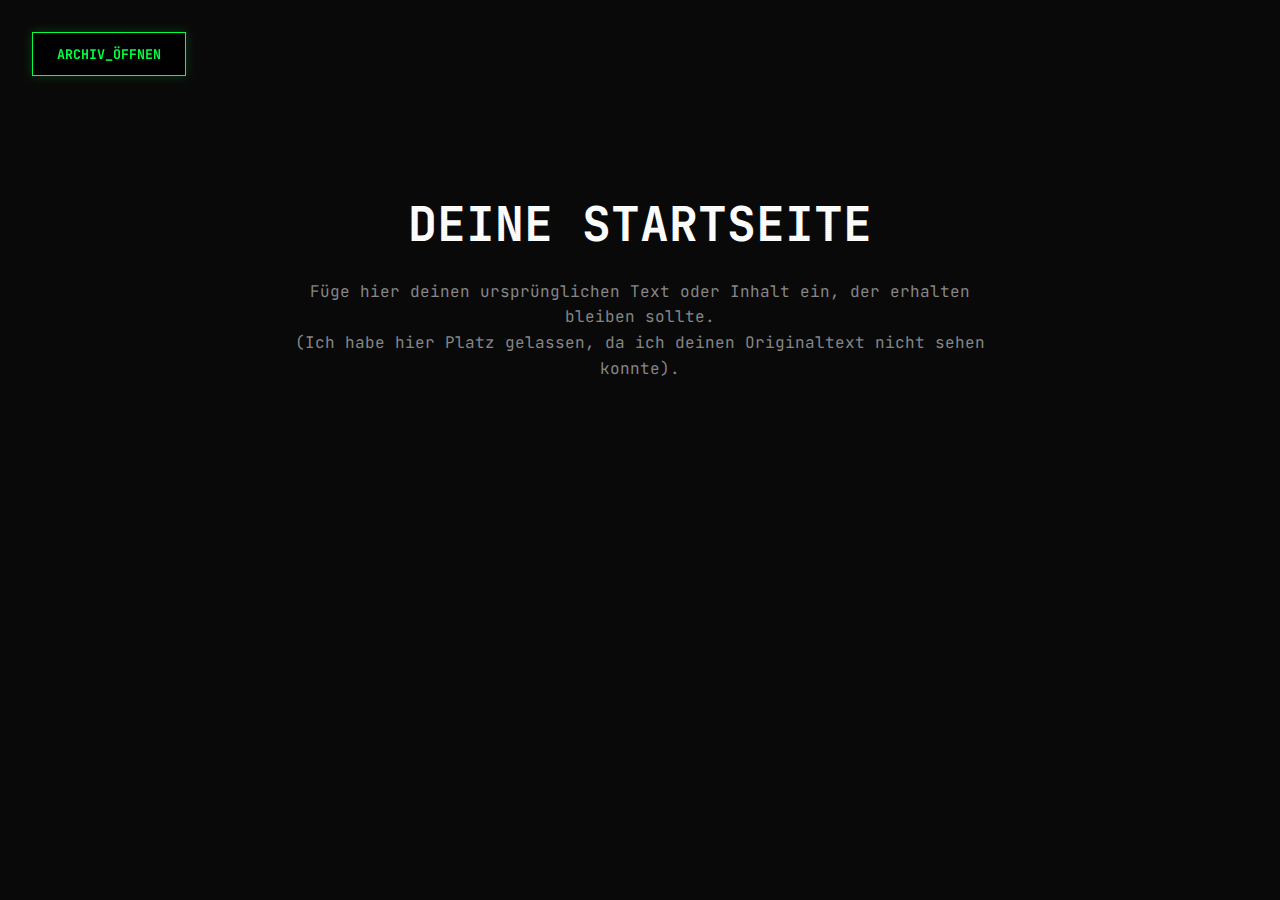
<file: index.html>
<!DOCTYPE html>
<html lang="de">
<head>
    <meta charset="UTF-8">
    <meta name="viewport" content="width=device-width, initial-scale=1.0">
    <title>Crypto Archiv & Spenden</title>
    <link rel="preconnect" href="https://fonts.googleapis.com">
    <link rel="preconnect" href="https://fonts.gstatic.com" crossorigin>
    <link href="https://fonts.googleapis.com/css2?family=JetBrains+Mono:wght@400;700&display=swap" rel="stylesheet">
    <style>
        :root {
            --bg-color: #0a0a0a;
            --text-color: #e0e0e0;
            --primary-color: #00ff41;
            --accent-color: #1a1a1a;
            --border-color: #333;
        }

        * {
            margin: 0;
            padding: 0;
            box-sizing: border-box;
            font-family: 'JetBrains Mono', monospace;
        }

        body {
            background-color: var(--bg-color);
            color: var(--text-color);
            line-height: 1.6;
            min-height: 100vh;
        }

        /* Scanline Effect */
        body::before {
            content: " ";
            display: block;
            position: fixed;
            top: 0;
            left: 0;
            bottom: 0;
            right: 0;
            background: linear-gradient(rgba(18, 16, 16, 0) 50%, rgba(0, 0, 0, 0.25) 50%), 
                        linear-gradient(90deg, rgba(255, 0, 0, 0.06), rgba(0, 255, 0, 0.02), rgba(0, 0, 255, 0.06));
            z-index: 100;
            background-size: 100% 2px, 3px 100%;
            pointer-events: none;
            opacity: 0.1;
        }

        .container {
            max-width: 800px;
            margin: 0 auto;
            padding: 2rem;
            padding-top: 6rem; /* Platz für den fixierten Button */
        }

        /* Navigation Button */
        .archive-btn {
            position: fixed;
            top: 2rem;
            left: 2rem;
            background: rgba(0, 0, 0, 0.8);
            border: 1px solid var(--primary-color);
            color: var(--primary-color);
            padding: 0.75rem 1.5rem;
            cursor: pointer;
            z-index: 1000;
            text-transform: uppercase;
            font-weight: bold;
            transition: all 0.3s ease;
            box-shadow: 0 0 10px rgba(0, 255, 65, 0.2);
        }

        .archive-btn:hover {
            background: var(--primary-color);
            color: #000;
            box-shadow: 0 0 20px rgba(0, 255, 65, 0.5);
        }

        /* Views Management */
        .view-section {
            display: none; /* Standardmäßig alle ausblenden */
            animation: fadeIn 0.5s ease;
        }

        .view-section.active {
            display: block; /* Nur aktives Element zeigen */
        }

        @keyframes fadeIn {
            from { opacity: 0; transform: translateY(10px); }
            to { opacity: 1; transform: translateY(0); }
        }

        /* Home View Styles - Placeholder für dein Design */
        .home-content {
            /* Hier kannst du Styles für deine Startseite hinzufügen */
            text-align: center;
        }

        /* List View Styles */
        .list-header {
            color: var(--primary-color);
            text-transform: uppercase;
            margin-bottom: 2rem;
            border-bottom: 1px solid var(--border-color);
            padding-bottom: 1rem;
        }

        .article-link {
            display: block;
            background: var(--accent-color);
            border: 1px solid var(--border-color);
            padding: 1.5rem;
            margin-bottom: 1rem;
            cursor: pointer;
            transition: all 0.3s ease;
            text-decoration: none;
        }

        .article-link:hover {
            border-color: var(--primary-color);
            background: rgba(0, 255, 65, 0.05);
            transform: translateX(10px);
        }

        .article-link h3 {
            color: #fff;
            margin-bottom: 0.5rem;
        }

        .article-link span {
            color: #888;
            font-size: 0.8rem;
            text-transform: uppercase;
        }

        /* Full Article View Styles */
        .article-content {
            background: var(--accent-color);
            padding: 2.5rem;
            border: 1px solid var(--border-color);
            margin-bottom: 3rem;
        }

        .article-content h2 {
            color: #007bff;
            margin-bottom: 2rem;
            border-bottom: 1px solid #333;
            padding-bottom: 1rem;
            font-size: 1.8rem;
        }

        .article-section {
            margin-bottom: 2rem;
        }

        .article-section strong {
            color: var(--primary-color);
            display: block;
            margin-bottom: 0.8rem;
            font-size: 1.1rem;
        }

        .article-section p, .article-section ul {
            color: #ccc;
            font-size: 0.95rem;
            padding-left: 1rem;
            border-left: 1px solid #333;
        }

        .article-section ul {
            list-style: none;
        }

        .article-section li {
            margin-bottom: 0.5rem;
        }
        
        .article-section li::before {
            content: "> ";
            color: #555;
        }

        .disclaimer {
            text-align: center;
            color: #ff4141;
            font-size: 0.8rem;
            margin-top: 3rem;
            border-top: 1px dashed #333;
            padding-top: 1rem;
        }

        /* Donations Styles */
        .donation-section {
            padding: 3rem 0;
            border-top: 1px solid var(--border-color);
            text-align: center;
            margin-top: 2rem;
        }

        .crypto-grid {
            display: grid;
            grid-template-columns: repeat(auto-fit, minmax(250px, 1fr));
            gap: 1.5rem;
            margin-top: 2rem;
        }

        .crypto-card {
            background: #000;
            padding: 1.5rem;
            border: 1px solid var(--border-color);
            text-align: left;
        }

        .crypto-label {
            color: var(--primary-color);
            font-size: 0.8rem;
            margin-bottom: 0.5rem;
            display: block;
        }

        .crypto-address {
            font-size: 0.7rem;
            word-break: break-all;
            color: #ccc;
            padding: 0.5rem;
            background: #111;
            display: block;
            margin-top: 0.5rem;
            border: 1px dashed #444;
        }

        .copy-btn {
            margin-top: 0.8rem;
            background: transparent;
            border: 1px solid #444;
            color: #888;
            padding: 0.4rem 0.8rem;
            font-size: 0.7rem;
            cursor: pointer;
            width: 100%;
            text-transform: uppercase;
        }

        .copy-btn:hover {
            border-color: var(--primary-color);
            color: var(--primary-color);
        }

        .back-btn {
            display: inline-block;
            margin-bottom: 1rem;
            color: #888;
            cursor: pointer;
            text-decoration: underline;
            font-size: 0.9rem;
        }
        
        .back-btn:hover {
            color: var(--primary-color);
        }
    </style>
</head>
<body>

    <button id="mainBtn" class="archive-btn" onclick="toggleView()">ARCHIV_ÖFFNEN</button>

    <div class="container">
        
        <div id="homeView" class="view-section active home-content">
            
            <div style="margin-top: 10vh;">
                <h1 style="font-size: 3rem; color: #fff; margin-bottom: 1rem;">DEINE STARTSEITE</h1>
                <p style="color: #888;">
                    Füge hier deinen ursprünglichen Text oder Inhalt ein, der erhalten bleiben sollte.<br>
                    (Ich habe hier Platz gelassen, da ich deinen Originaltext nicht sehen konnte).
                </p>
            </div>
            </div>

        <div id="listView" class="view-section">
            <h2 class="list-header">Verfügbare Guides</h2>
            
            <div class="article-link" onclick="openArticle('de')">
                <h3>Crypto Guide für Anfänger</h3>
                <span>Sprache: DEUTSCH</span>
            </div>

            <div class="article-link" onclick="openArticle('en')">
                <h3>Crypto Beginner Guide</h3>
                <span>Language: ENGLISH</span>
            </div>
        </div>

        <div id="articleView" class="view-section">
            <span class="back-btn" onclick="showList()">&lt; ZURÜCK ZUR ÜBERSICHT</span>
            
            <div id="articleContainer" class="article-content">
                </div>

            <section class="donation-section">
                <h2 style="font-size: 1.5rem; margin-bottom: 1rem;">FREIWILLIGE SPENDE</h2>
                <p style="color: #888; font-size: 0.9rem;">
                    Hat dir dieser Guide geholfen? Spenden sind eine freiwillige Unterstützung für das Projekt.
                </p>

                <div class="crypto-grid">
                    <div class="crypto-card">
                        <span class="crypto-label">ETHEREUM (ETH)</span>
                        <span class="crypto-address" id="eth-addr">0x28eEfFD722F3e209189cbB102211FEaE8879eC98</span>
                        <button class="copy-btn" onclick="copyToClipboard('eth-addr', this)">ADRESSE KOPIEREN</button>
                    </div>
                    <div class="crypto-card">
                        <span class="crypto-label">SOLANA (SOL)</span>
                        <span class="crypto-address" id="sol-addr">HtfwXYPBsqsb51ZqADXP7Tm5mRwAaPz4ErZFRahxcErY</span>
                        <button class="copy-btn" onclick="copyToClipboard('sol-addr', this)">ADRESSE KOPIEREN</button>
                    </div>
                    <div class="crypto-card">
                        <span class="crypto-label">BITCOIN (BTC)</span>
                        <span class="crypto-address" id="btc-addr">bc1q4ug9y65u7kwz9rt2j7jg5h9r2snuzrlzkmn0vf</span>
                        <button class="copy-btn" onclick="copyToClipboard('btc-addr', this)">ADRESSE KOPIEREN</button>
                    </div>
                </div>
            </section>
        </div>

    </div>

    <script>
        // Daten für die Artikel (Deutsch & Englisch)
        const articles = {
            'de': `
                <h2>Crypto Guide für Anfänger – Deutsch</h2>
                
                <div class="article-section">
                    <strong>1. Was ist Kryptowährung?</strong>
                    <ul>
                        <li>Digitale Währung, die online funktioniert</li>
                        <li>Kein Bankkonto nötig</li>
                        <li>Beispiele: Bitcoin (BTC), Ethereum (ETH)</li>
                    </ul>
                </div>

                <div class="article-section">
                    <strong>2. Wie funktioniert die Blockchain?</strong>
                    <ul>
                        <li>Eine Kette von Datenblöcken</li>
                        <li>Jede Transaktion ist sicher und gespeichert</li>
                        <li>Niemand kann sie einfach ändern</li>
                    </ul>
                </div>

                <div class="article-section">
                    <strong>3. Wallets – Deine digitale Geldbörse</strong>
                    <ul>
                        <li>Hot Wallet: Online, einfach, z. B. MetaMask</li>
                        <li>Cold Wallet: Offline, sicher, z. B. Ledger</li>
                    </ul>
                </div>

                <div class="article-section">
                    <strong>4. So kaufst du Kryptowährungen</strong>
                    <p>
                        1. Börse auswählen (z. B. Binance, Coinbase)<br>
                        2. Konto erstellen & verifizieren<br>
                        3. Geld einzahlen<br>
                        4. Coin kaufen
                    </p>
                </div>

                <div class="article-section">
                    <strong>5. Sicherheitstipps</strong>
                    <ul>
                        <li>2-Faktor-Authentifizierung aktivieren</li>
                        <li>Private Keys niemals teilen</li>
                        <li>Vorsicht vor verdächtigen Links</li>
                        <li>Erst kleine Beträge testen</li>
                    </ul>
                </div>

                <div class="article-section">
                    <strong>6. Grundlegende Strategien</strong>
                    <ul>
                        <li>Hodlen: Coins langfristig halten</li>
                        <li>Diversifizieren: Nicht alles auf einen Coin setzen</li>
                        <li>Trading: Kaufen & Verkaufen (erfordert Erfahrung)</li>
                    </ul>
                </div>

                <div class="article-section">
                    <strong>7. Nützliche Begriffe</strong>
                    <ul>
                        <li>Altcoins: alle Coins außer Bitcoin</li>
                        <li>DeFi: dezentrale Finanzsysteme</li>
                        <li>NFT: digitales Eigentum</li>
                    </ul>
                </div>

                <div class="article-section">
                    <strong>8. Fazit</strong>
                    <ul>
                        <li>Kryptowährungen sind spannend, aber riskant</li>
                        <li>Nur Geld investieren, das du entbehren kannst</li>
                    </ul>
                </div>

                <p class="disclaimer">NUR FÜR DEN PRIVATEN GEBRAUCH! NICHT WEITERVERKAUFEN!</p>
            `,
            'en': `
                <h2>Crypto Beginner Guide – English</h2>
                
                <div class="article-section">
                    <strong>1. What is Cryptocurrency?</strong>
                    <ul>
                        <li>Digital money that works online</li>
                        <li>No bank account needed</li>
                        <li>Examples: Bitcoin (BTC), Ethereum (ETH)</li>
                    </ul>
                </div>

                <div class="article-section">
                    <strong>2. How does Blockchain work?</strong>
                    <ul>
                        <li>A chain of data blocks</li>
                        <li>Every transaction is secure and stored</li>
                        <li>Nobody can easily change it</li>
                    </ul>
                </div>

                <div class="article-section">
                    <strong>3. Wallets – Your Digital Wallet</strong>
                    <ul>
                        <li>Hot Wallet: Online, easy, e.g., MetaMask</li>
                        <li>Cold Wallet: Offline, safe, e.g., Ledger</li>
                    </ul>
                </div>

                <div class="article-section">
                    <strong>4. How to Buy Cryptocurrencies</strong>
                    <p>
                        1. Choose an exchange (e.g., Binance, Coinbase)<br>
                        2. Create & verify account<br>
                        3. Deposit money<br>
                        4. Buy coins
                    </p>
                </div>

                <div class="article-section">
                    <strong>5. Safety Tips</strong>
                    <ul>
                        <li>Enable 2-factor authentication</li>
                        <li>Never share private keys</li>
                        <li>Be careful with suspicious links</li>
                        <li>Start with small amounts</li>
                    </ul>
                </div>

                <div class="article-section">
                    <strong>6. Basic Strategies</strong>
                    <ul>
                        <li>Hodl: Hold coins long-term</li>
                        <li>Diversify: Don’t put all in one coin</li>
                        <li>Trading: Buy & sell (needs experience)</li>
                    </ul>
                </div>

                <div class="article-section">
                    <strong>7. Useful Terms</strong>
                    <ul>
                        <li>Altcoins: all coins except Bitcoin</li>
                        <li>DeFi: decentralized finance systems</li>
                        <li>NFT: digital ownership</li>
                    </ul>
                </div>

                <div class="article-section">
                    <strong>8. Conclusion</strong>
                    <ul>
                        <li>Cryptocurrencies are exciting but risky</li>
                        <li>Only invest money you can afford to lose</li>
                    </ul>
                </div>

                <p class="disclaimer">ONLY FOR PERSONAL USE! DO NOT RESELL!</p>
            `
        };

        // Navigation Logic
        const views = {
            home: document.getElementById('homeView'),
            list: document.getElementById('listView'),
            article: document.getElementById('articleView')
        };
        const mainBtn = document.getElementById('mainBtn');

        function hideAllViews() {
            Object.values(views).forEach(el => el.classList.remove('active'));
        }

        // Haupt-Button Funktion (Toggle zwischen Home und Archiv Liste)
        function toggleView() {
            if (views.home.classList.contains('active')) {
                hideAllViews();
                views.list.classList.add('active');
                mainBtn.innerText = "STARTSEITE"; // Text wechselt zu "Startseite"
            } else {
                hideAllViews();
                views.home.classList.add('active');
                mainBtn.innerText = "ARCHIV_ÖFFNEN"; // Text wechselt zu "Archiv öffnen"
            }
        }

        // Zurück zur Liste von einem Artikel
        function showList() {
            hideAllViews();
            views.list.classList.add('active');
            window.scrollTo(0,0);
        }

        // Artikel öffnen
        function openArticle(lang) {
            hideAllViews();
            document.getElementById('articleContainer').innerHTML = articles[lang];
            views.article.classList.add('active');
            window.scrollTo(0,0);
        }

        // Copy-Funktion für Krypto-Adressen
        function copyToClipboard(elementId, btnElement) {
            const text = document.getElementById(elementId).innerText;
            navigator.clipboard.writeText(text).then(() => {
                const originalText = btnElement.innerText;
                btnElement.innerText = 'KOPIERT!';
                btnElement.style.color = '#fff';
                btnElement.style.borderColor = '#fff';
                
                setTimeout(() => {
                    btnElement.innerText = originalText;
                    btnElement.style.color = '';
                    btnElement.style.borderColor = '';
                }, 2000);
            });
        }
    </script>
</body>
</html>
</file>
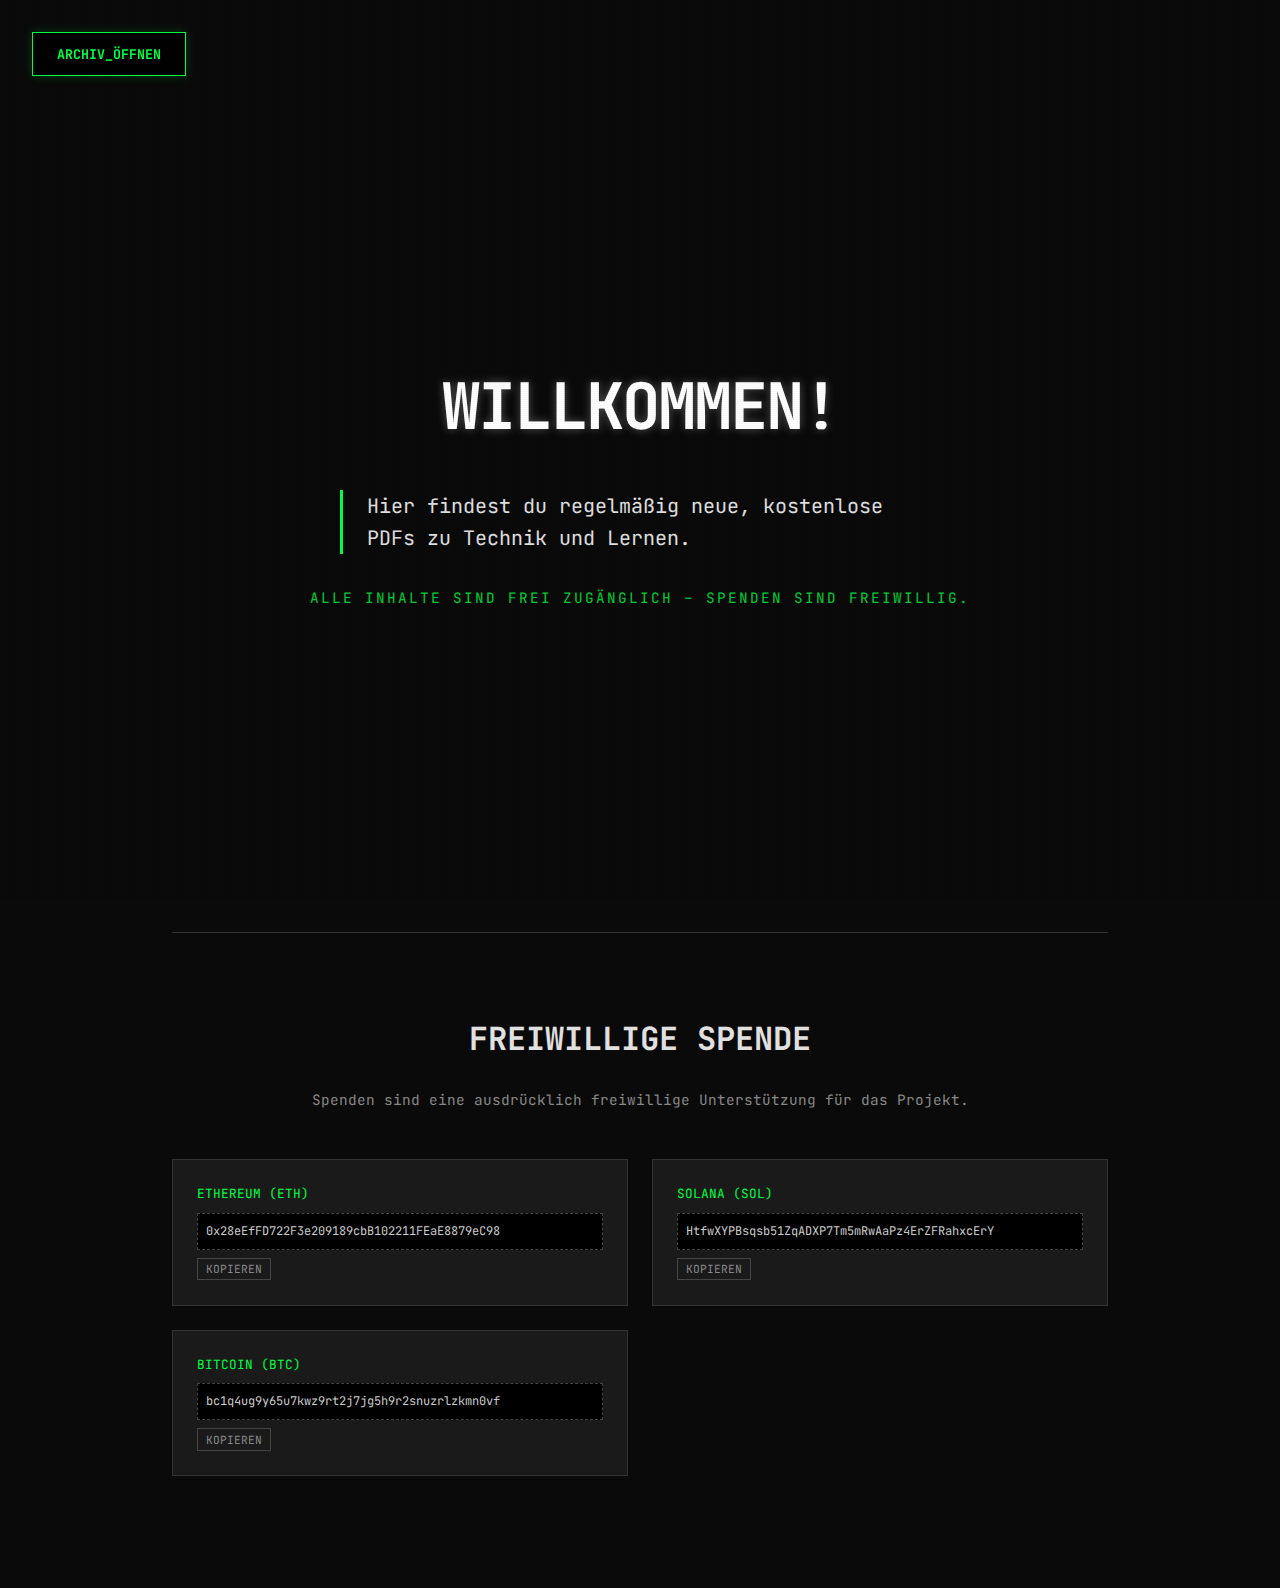
<file: index 2.html>
<!DOCTYPE html>
<html lang="de">
<head>
    <meta charset="UTF-8">
    <meta name="viewport" content="width=device-width, initial-scale=1.0">
    <title>PDF Archiv & Spenden</title>
    <link rel="preconnect" href="https://fonts.googleapis.com">
    <link rel="preconnect" href="https://fonts.gstatic.com" crossorigin>
    <link href="https://fonts.googleapis.com/css2?family=JetBrains+Mono:wght@400;700&display=swap" rel="stylesheet">
    <style>
        :root {
            --bg-color: #0a0a0a;
            --text-color: #e0e0e0;
            --primary-color: #00ff41;
            --accent-color: #1a1a1a;
            --border-color: #333;
        }

        * {
            margin: 0;
            padding: 0;
            box-sizing: border-box;
            font-family: 'JetBrains Mono', monospace;
        }

        body {
            background-color: var(--bg-color);
            color: var(--text-color);
            line-height: 1.6;
            overflow-x: hidden;
        }

        /* Scanline Effect */
        body::before {
            content: " ";
            display: block;
            position: fixed;
            top: 0;
            left: 0;
            bottom: 0;
            right: 0;
            background: linear-gradient(rgba(18, 16, 16, 0) 50%, rgba(0, 0, 0, 0.25) 50%), 
                        linear-gradient(90deg, rgba(255, 0, 0, 0.06), rgba(0, 255, 0, 0.02), rgba(0, 0, 255, 0.06));
            z-index: 100;
            background-size: 100% 2px, 3px 100%;
            pointer-events: none;
            opacity: 0.1;
        }

        .container {
            max-width: 1000px;
            margin: 0 auto;
            padding: 2rem;
        }

        header {
            height: 100vh;
            display: flex;
            flex-direction: column;
            justify-content: center;
            align-items: center;
            text-align: center;
            position: relative;
        }

        .archive-btn {
            position: fixed;
            top: 2rem;
            left: 2rem;
            background: rgba(0, 0, 0, 0.8);
            border: 1px solid var(--primary-color);
            color: var(--primary-color);
            padding: 0.75rem 1.5rem;
            cursor: pointer;
            z-index: 1000;
            text-transform: uppercase;
            font-weight: bold;
            transition: all 0.3s ease;
            box-shadow: 0 0 10px rgba(0, 255, 65, 0.2);
        }

        .archive-btn:hover {
            background: var(--primary-color);
            color: #000;
            box-shadow: 0 0 20px rgba(0, 255, 65, 0.5);
        }

        h1 {
            font-size: 4rem;
            margin-bottom: 2rem;
            letter-spacing: -2px;
            text-transform: uppercase;
            color: #fff;
            text-shadow: 0 0 10px rgba(255, 255, 255, 0.3);
        }

        .hero-text {
            font-size: 1.25rem;
            max-width: 600px;
            border-left: 3px solid var(--primary-color);
            padding-left: 1.5rem;
            text-align: left;
            margin-bottom: 2rem;
        }

        .sub-text {
            color: var(--primary-color);
            opacity: 0.8;
            text-transform: uppercase;
            letter-spacing: 2px;
            font-size: 0.9rem;
        }

        /* Modal */
        .modal {
            display: none;
            position: fixed;
            top: 0;
            left: 0;
            width: 100%;
            height: 100%;
            background: rgba(0, 0, 0, 0.95);
            z-index: 2000;
            padding: 2rem;
        }

        .modal-content {
            background: var(--accent-color);
            border: 1px solid var(--border-color);
            max-width: 600px;
            margin: 2rem auto;
            padding: 2rem;
            position: relative;
        }

        .close-modal {
            position: absolute;
            top: 1rem;
            right: 1rem;
            color: var(--text-color);
            cursor: pointer;
            font-size: 1.5rem;
        }

        .pdf-list {
            margin-top: 2rem;
        }

        .pdf-item {
            display: flex;
            justify-content: space-between;
            align-items: center;
            padding: 1rem;
            border: 1px solid var(--border-color);
            margin-bottom: 1rem;
            transition: all 0.3s ease;
        }

        .pdf-item:hover {
            border-color: var(--primary-color);
            background: rgba(0, 255, 65, 0.05);
        }

        .pdf-item a {
            color: var(--primary-color);
            text-decoration: none;
            text-transform: uppercase;
            font-size: 0.8rem;
            border: 1px solid var(--primary-color);
            padding: 0.25rem 0.5rem;
        }

        /* Donations */
        .donation-section {
            padding: 5rem 0;
            border-top: 1px solid var(--border-color);
            text-align: center;
        }

        .donation-section h2 {
            margin-bottom: 1.5rem;
            font-size: 2rem;
        }

        .donation-disclaimer {
            color: #888;
            font-size: 0.9rem;
            margin-bottom: 3rem;
        }

        .crypto-grid {
            display: grid;
            grid-template-columns: repeat(auto-fit, minmax(300px, 1fr));
            gap: 1.5rem;
        }

        .crypto-card {
            background: var(--accent-color);
            padding: 1.5rem;
            border: 1px solid var(--border-color);
            text-align: left;
        }

        .crypto-label {
            color: var(--primary-color);
            font-size: 0.8rem;
            margin-bottom: 0.5rem;
            display: block;
        }

        .crypto-address {
            font-size: 0.75rem;
            word-break: break-all;
            color: #ccc;
            background: #000;
            padding: 0.5rem;
            display: block;
            margin-top: 0.5rem;
            border: 1px dashed #444;
        }

        .copy-btn {
            margin-top: 0.5rem;
            background: transparent;
            border: 1px solid #444;
            color: #888;
            padding: 0.2rem 0.5rem;
            font-size: 0.7rem;
            cursor: pointer;
        }

        .copy-btn:hover {
            border-color: var(--primary-color);
            color: var(--primary-color);
        }

        @media (max-width: 768px) {
            h1 { font-size: 2.5rem; }
            .hero-text { font-size: 1rem; }
            .archive-btn { top: 1rem; left: 1rem; }
        }
    </style>
</head>
<body>

    <button class="archive-btn" onclick="openModal()">ARCHIV_ÖFFNEN</button>

    <div class="container">
        <header>
            <h1>Willkommen!</h1>
            <div class="hero-text">
                Hier findest du regelmäßig neue, kostenlose PDFs zu Technik und Lernen.
            </div>
            <div class="sub-text">
                Alle Inhalte sind frei zugänglich – Spenden sind freiwillig.
            </div>
        </header>

        <section class="donation-section">
            <h2>FREIWILLIGE SPENDE</h2>
            <p class="donation-disclaimer">
                Spenden sind eine ausdrücklich freiwillige Unterstützung für das Projekt.
            </p>

            <div class="crypto-grid">
                <div class="crypto-card">
                    <span class="crypto-label">ETHEREUM (ETH)</span>
                    <span class="crypto-address" id="eth-addr">0x28eEfFD722F3e209189cbB102211FEaE8879eC98</span>
                    <button class="copy-btn" onclick="copyToClipboard('eth-addr')">KOPIEREN</button>
                </div>
                <div class="crypto-card">
                    <span class="crypto-label">SOLANA (SOL)</span>
                    <span class="crypto-address" id="sol-addr">HtfwXYPBsqsb51ZqADXP7Tm5mRwAaPz4ErZFRahxcErY</span>
                    <button class="copy-btn" onclick="copyToClipboard('sol-addr')">KOPIEREN</button>
                </div>
                <div class="crypto-card">
                    <span class="crypto-label">BITCOIN (BTC)</span>
                    <span class="crypto-address" id="btc-addr">bc1q4ug9y65u7kwz9rt2j7jg5h9r2snuzrlzkmn0vf</span>
                    <button class="copy-btn" onclick="copyToClipboard('btc-addr')">KOPIEREN</button>
                </div>
            </div>
        </section>
    </div>

    <!-- Modal -->
    <div id="pdfModal" class="modal">
        <div class="modal-content">
            <span class="close-modal" onclick="closeModal()">&times;</span>
            <h3 style="color: var(--primary-color); text-transform: uppercase;">PDF_DATENBANK</h3>
            <div class="pdf-list">
                <div class="pdf-item">
                    <div>
                        <strong style="color: #007bff;">Crypto Guide (DE)</strong><br>
                        <small style="color: #666;">Deutsch</small>
                    </div>
                    <a href="crypto-guide-de.pdf" target="_blank">ANSEHEN / DOWNLOAD</a>
                </div>
                <div class="pdf-item">
                    <div>
                        <strong style="color: #007bff;">Crypto Guide (EN)</strong><br>
                        <small style="color: #666;">English</small>
                    </div>
                    <a href="crypto-guide-en.pdf" target="_blank">ANSEHEN / DOWNLOAD</a>
                </div>
            </div>
        </div>
    </div>

    <script>
        function openModal() {
            document.getElementById('pdfModal').style.display = 'block';
        }

        function closeModal() {
            document.getElementById('pdfModal').style.display = 'none';
        }

        window.onclick = function(event) {
            let modal = document.getElementById('pdfModal');
            if (event.target == modal) {
                closeModal();
            }
        }

        function copyToClipboard(id) {
            const text = document.getElementById(id).innerText;
            navigator.clipboard.writeText(text).then(() => {
                const btn = event.target;
                const originalText = btn.innerText;
                btn.innerText = 'KOPIERT!';
                setTimeout(() => {
                    btn.innerText = originalText;
                }, 2000);
            });
        }
    </script>
</body>
</html>
</file>
